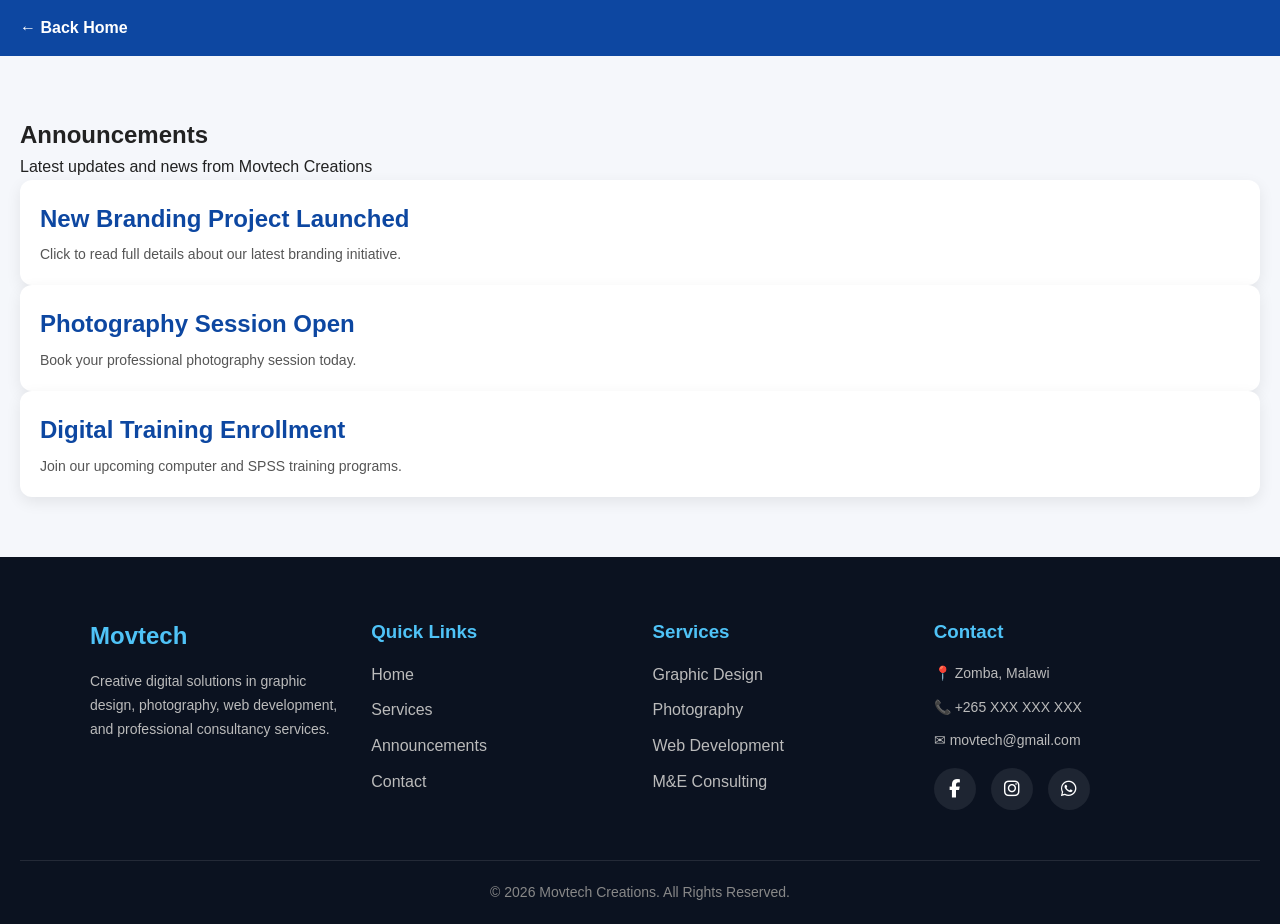
<file: announcements.html>
<!DOCTYPE html>
<html lang="en">
<head>
  <meta charset="UTF-8">
  <title>Announcements - Movtech</title>
  <link rel="stylesheet" href="style.css">
  <link rel="stylesheet"
href="https://cdnjs.cloudflare.com/ajax/libs/font-awesome/6.5.1/css/all.min.css">
</head>
<body>

<!-- HEADER -->
<header class="simple-header">
  <a href="index.html">← Back Home</a>
</header>

<!-- PAGE -->
<section class="announcements-page">

  <div class="page-title">
    <h1>Announcements</h1>
    <p>Latest updates and news from Movtech Creations</p>
  </div>

<div class="ann-list" id="annList"></div>

    <!-- ANN 1 -->
    <a href="announcement1.html" class="ann-link">
      <div class="ann-item">
        <h2>New Branding Project Launched</h2>
        <p>Click to read full details about our latest branding initiative.</p>
      </div>
    </a>

    <!-- ANN 2 -->
    <a href="announcement2.html" class="ann-link">
      <div class="ann-item">
        <h2>Photography Session Open</h2>
        <p>Book your professional photography session today.</p>
      </div>
    </a>

    <!-- ANN 3 -->
    <a href="announcement3.html" class="ann-link">
      <div class="ann-item">
        <h2>Digital Training Enrollment</h2>
        <p>Join our upcoming computer and SPSS training programs.</p>
      </div>
    </a>

  </div>

</section>
<!-- PREMIUM FOOTER -->
<footer class="footer">

  <div class="footer-container">

    <!-- BRAND -->
    <div class="footer-box">
      <h2>Movtech</h2>
      <p>
        Creative digital solutions in graphic design, photography, web development,
        and professional consultancy services.
      </p>
    </div>

    <!-- QUICK LINKS -->
    <div class="footer-box">
      <h3>Quick Links</h3>
      <a href="index.html">Home</a>
      <a href="services.html">Services</a>
      <a href="announcements.html">Announcements</a>
      <a href="contact.html">Contact</a>
    </div>

    <!-- SERVICES -->
    <div class="footer-box">
      <h3>Services</h3>
      <a href="services.html">Graphic Design</a>
      <a href="services.html">Photography</a>
      <a href="services.html">Web Development</a>
      <a href="services.html">M&E Consulting</a>
    </div>

    <!-- CONTACT -->
    <div class="footer-box">
      <h3>Contact</h3>
      <p>📍 Zomba, Malawi</p>
      <p>📞 +265 XXX XXX XXX</p>
      <p>✉ movtech@gmail.com</p>
<!-- SOCIAL ICONS -->
<div class="social-icons">

  <a href="#">
    <i class="fab fa-facebook-f"></i>
  </a>

  <a href="#">
    <i class="fab fa-instagram"></i>
  </a>

  <a href="#">
    <i class="fab fa-whatsapp"></i>
  </a>

</div>
    </div>

  </div>

  <!-- BOTTOM LINE -->
  <div class="footer-bottom">
    <p>© 2026 Movtech Creations. All Rights Reserved.</p>
  </div>

</footer>
</body>
</html>
</file>
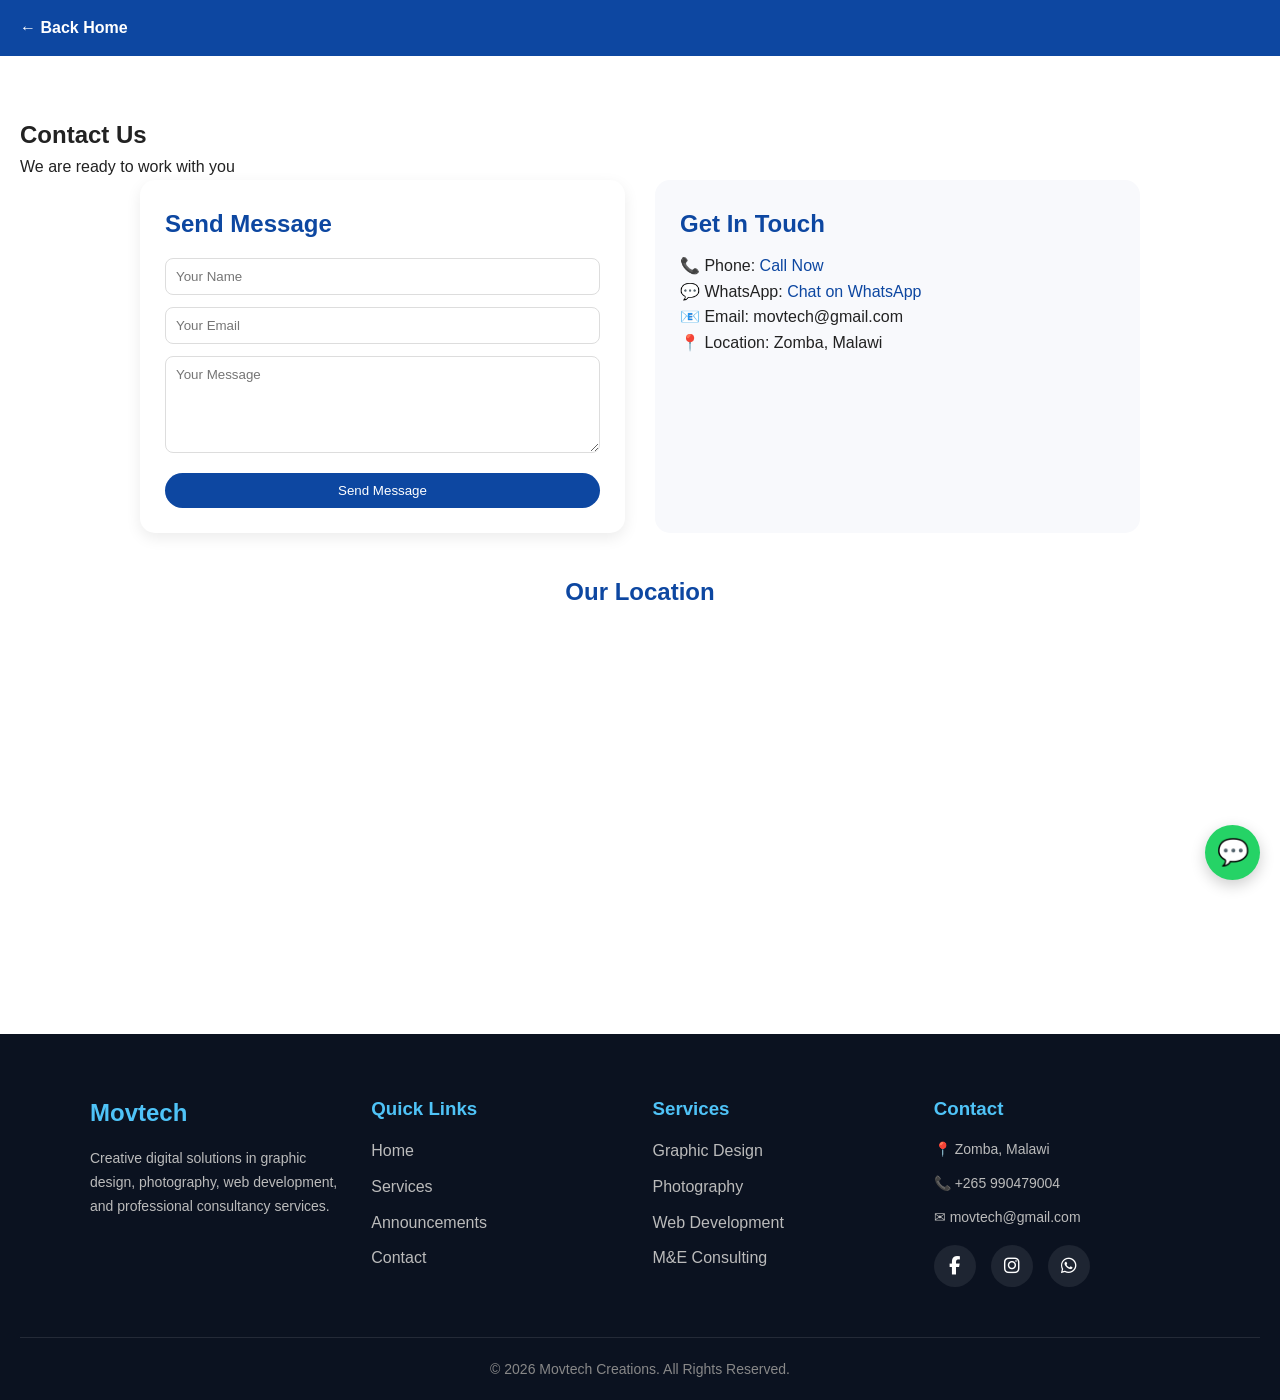
<file: contact.html>
<!DOCTYPE html>
<html lang="en">
<head>
  <meta charset="UTF-8">
  <title>Contact Us - Movtech Creations</title>
  <link rel="stylesheet" href="style.css">
  <link rel="stylesheet"
href="https://cdnjs.cloudflare.com/ajax/libs/font-awesome/6.5.1/css/all.min.css">
</head>
<body>

<!-- HEADER -->
<header class="simple-header">
  <a href="index.html">← Back Home</a>
</header>

<!-- CONTACT SECTION -->
<section class="contact-page">

  <div class="page-title">
    <h1>Contact Us</h1>
    <p>We are ready to work with you</p>
  </div>

  <div class="contact-container">

    <!-- CONTACT FORM -->
    <div class="contact-form">
      <h2>Send Message</h2>

      <form>
        <input type="text" placeholder="Your Name" required>
        <input type="email" placeholder="Your Email" required>
        <textarea rows="5" placeholder="Your Message"></textarea>
        <button type="submit">Send Message</button>
      </form>
    </div>

    <!-- CONTACT INFO -->
    <div class="contact-info">
      <h2>Get In Touch</h2>

      <p>📞 Phone: <a href="tel:+265990479004">Call Now</a></p>
      <p>💬 WhatsApp: <a href="https://wa.me/265990479004" target="_blank">Chat on WhatsApp</a></p>
      <p>📧 Email: movtech@gmail.com</p>
      <p>📍 Location: Zomba, Malawi</p>

    </div>

  </div>

  <!-- MAP -->
  <div class="map-section">
    <h2>Our Location</h2>

    <iframe
      src="https://www.google.com/maps/embed?pb=!1m18..."
      width="100%"
      height="300"
      style="border:0;"
      allowfullscreen=""
      loading="lazy">
    </iframe>

  </div>

</section>

<!-- FLOATING WHATSAPP BUTTON -->
<a href="https://wa.me/265990479004?text=Hi%20Movtech,%20I%20want%20to%20inquire%20about%20your%20services"
   class="whatsapp-float"
   target="_blank">
   💬
</a>
<!-- PREMIUM FOOTER -->
<footer class="footer">

  <div class="footer-container">

    <!-- BRAND -->
    <div class="footer-box">
      <h2>Movtech</h2>
      <p>
        Creative digital solutions in graphic design, photography, web development,
        and professional consultancy services.
      </p>
    </div>

    <!-- QUICK LINKS -->
    <div class="footer-box">
      <h3>Quick Links</h3>
      <a href="index.html">Home</a>
      <a href="services.html">Services</a>
      <a href="announcements.html">Announcements</a>
      <a href="contact.html">Contact</a>
    </div>

    <!-- SERVICES -->
    <div class="footer-box">
      <h3>Services</h3>
      <a href="services.html">Graphic Design</a>
      <a href="services.html">Photography</a>
      <a href="services.html">Web Development</a>
      <a href="services.html">M&E Consulting</a>
    </div>

    <!-- CONTACT -->
    <div class="footer-box">
      <h3>Contact</h3>
      <p>📍 Zomba, Malawi</p>
      <p>📞 +265 990479004</p>
      <p>✉ movtech@gmail.com</p>

<!-- SOCIAL ICONS -->
<div class="social-icons">

  <a href="#">
    <i class="fab fa-facebook-f"></i>
  </a>

  <a href="#">
    <i class="fab fa-instagram"></i>
  </a>

  <a href="#">
    <i class="fab fa-whatsapp"></i>
  </a>

</div>
    </div>

  </div>

  <!-- BOTTOM LINE -->
  <div class="footer-bottom">
    <p>© 2026 Movtech Creations. All Rights Reserved.</p>
  </div>

</footer>
</body>

</html>
</file>
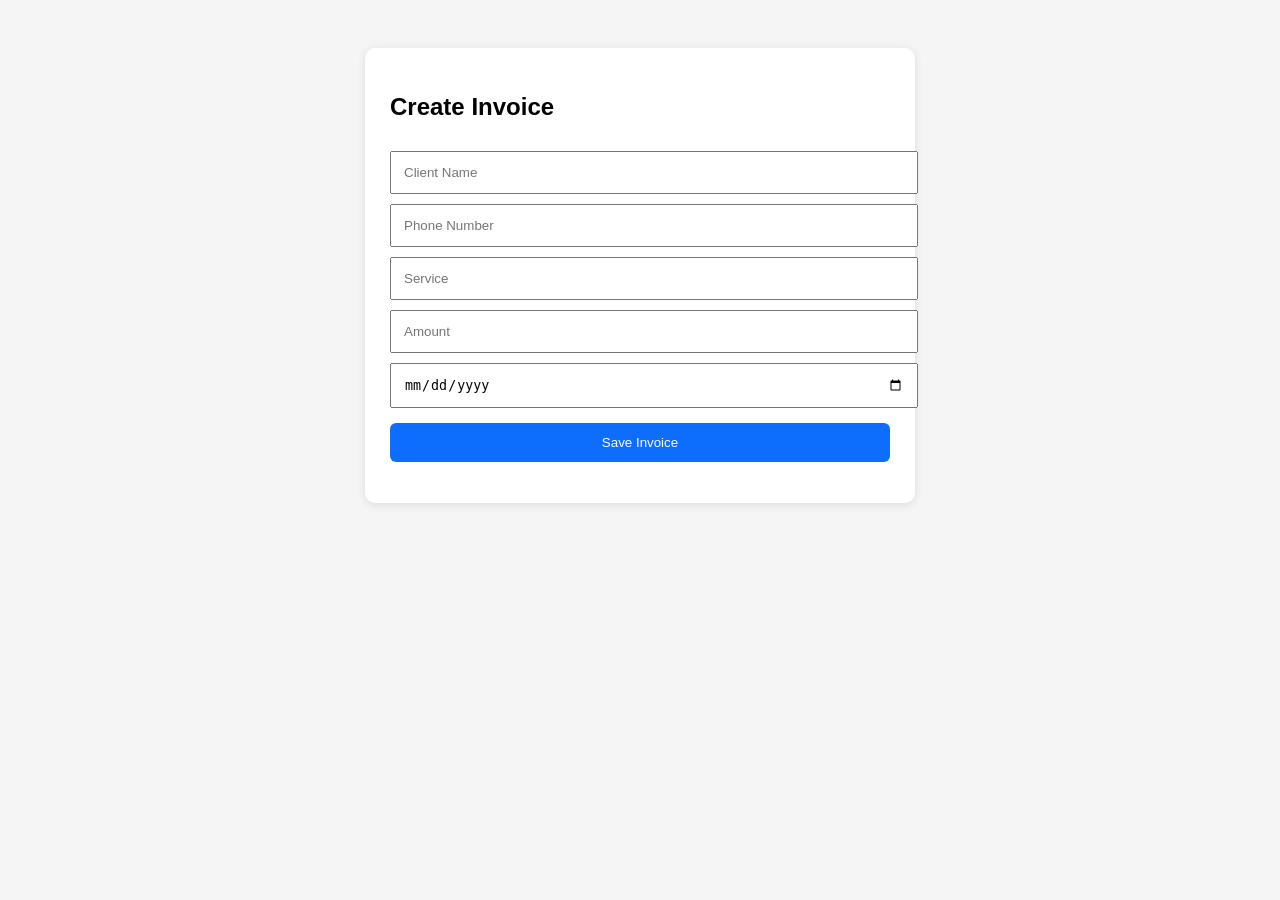
<file: invoice-form.html>
<!DOCTYPE html>
<html>
<head>
  <title>Movtech Invoice Form</title>

  <style>

    body{
      font-family:Arial;
      background:#f5f5f5;
      padding:40px;
    }

    .form-box{
      max-width:500px;
      margin:auto;
      background:white;
      padding:25px;
      border-radius:10px;
      box-shadow:0 2px 10px rgba(0,0,0,0.1);
    }

    input{
      width:100%;
      padding:12px;
      margin-top:10px;
    }

    button{
      margin-top:15px;
      width:100%;
      padding:12px;
      background:#0d6efd;
      color:white;
      border:none;
      border-radius:6px;
      cursor:pointer;
    }

  </style>
</head>

<body>

<div class="form-box">

  <h2>Create Invoice</h2>

  <input type="text" id="clientName" placeholder="Client Name">

  <input type="text" id="phone" placeholder="Phone Number">

  <input type="text" id="service" placeholder="Service">

  <input type="number" id="amount" placeholder="Amount">

  <input type="date" id="dueDate">

  <button onclick="saveInvoice()">
    Save Invoice
  </button>

  <p id="status"></p>

</div>

<script>

const API_URL = "https://script.google.com/macros/s/AKfycbw8my5MQMlUnNI_Emw-E_fXdH2R4_Imcn2Di3NEC6dZLV2yAuVfVvd2RI3liHDKeiVX/exec";

async function saveInvoice(){

  const data = {

    clientName: document.getElementById("clientName").value,
    phone: document.getElementById("phone").value,
    service: document.getElementById("service").value,
    amount: document.getElementById("amount").value,
    dueDate: document.getElementById("dueDate").value

  };

  const response = await fetch(API_URL, {

    method:"POST",
    body:JSON.stringify(data)

  });

  const result = await response.json();

  if(result.success){

    document.getElementById("status").innerHTML =
      "Invoice Saved Successfully";

  }

}

</script>

</body>
</html>
</file>
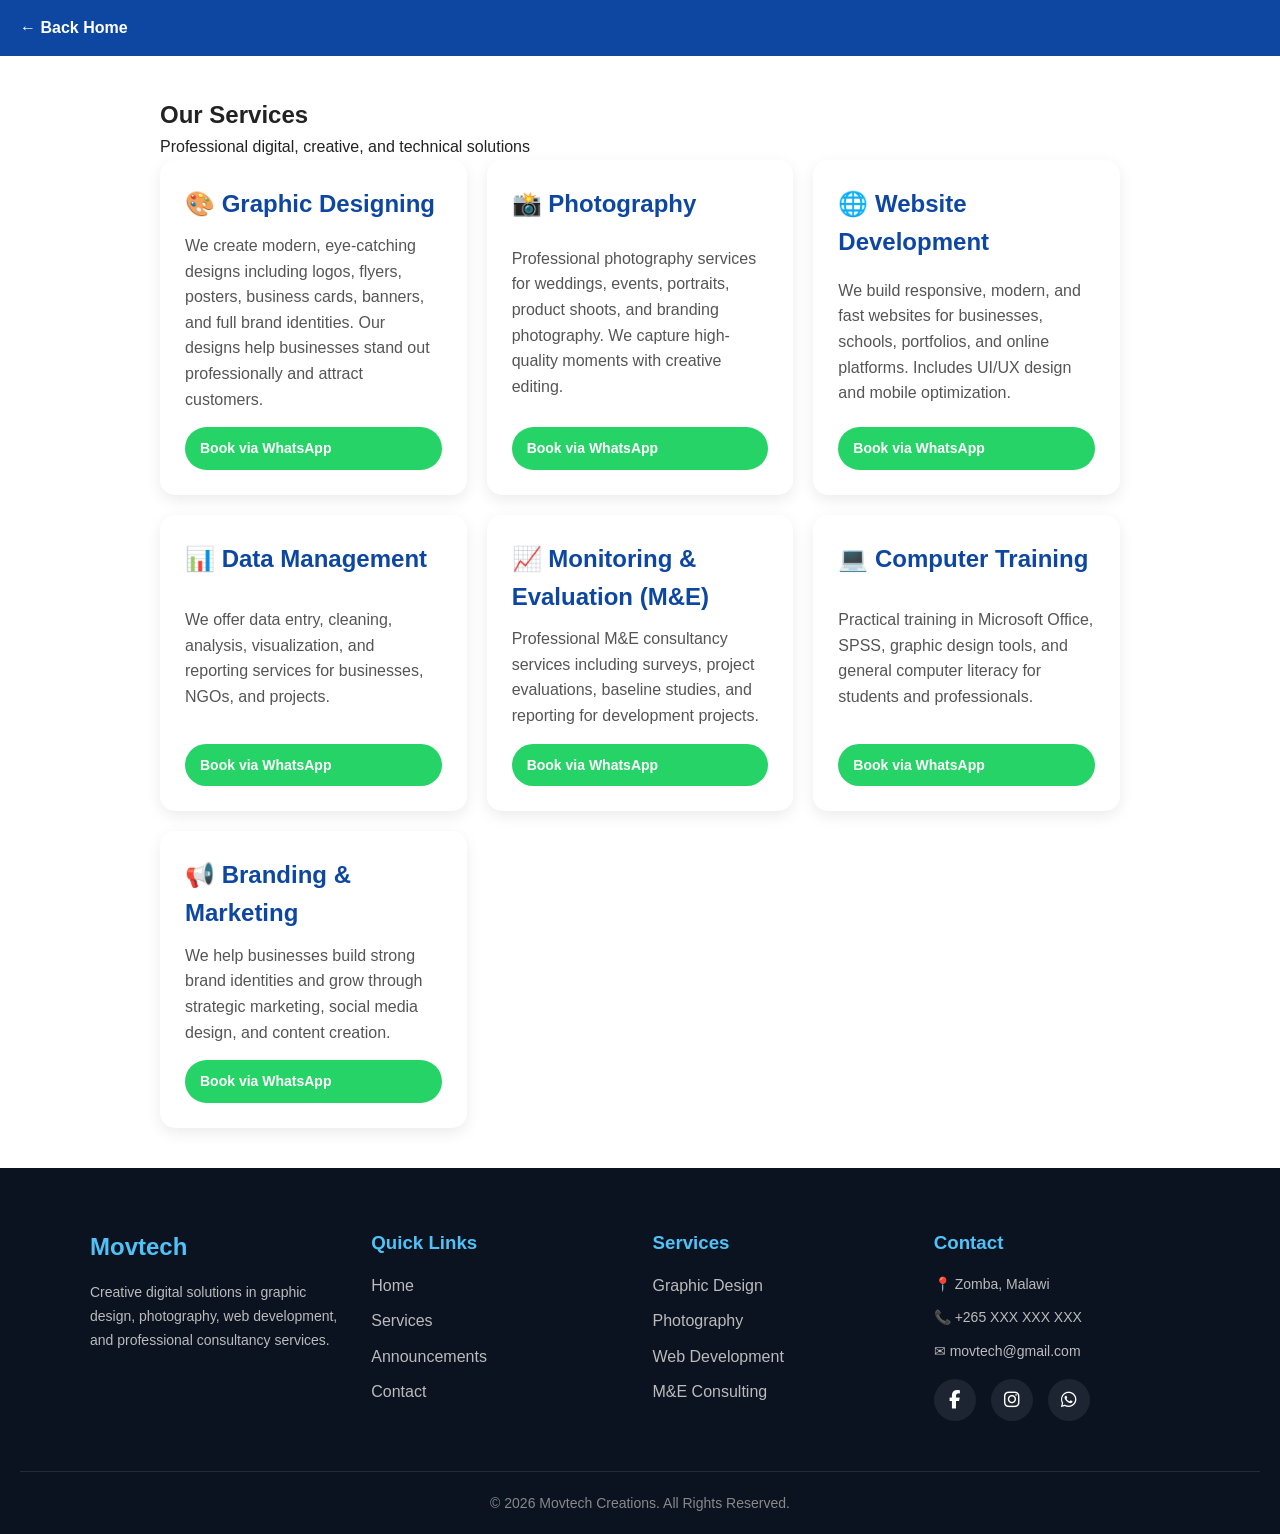
<file: services.html>
<!DOCTYPE html>
<html lang="en">
<head>
  <meta charset="UTF-8">
  <title>Our Services - Movtech Creations</title>
  <link rel="stylesheet" href="style.css">
  <link rel="stylesheet"
href="https://cdnjs.cloudflare.com/ajax/libs/font-awesome/6.5.1/css/all.min.css">
</head>
<body>

<!-- HEADER -->
<header class="simple-header">
  <a href="index.html">← Back Home</a>
</header>

<!-- PAGE TITLE -->
<section class="services-page">

  <div class="page-title">
    <h1>Our Services</h1>
    <p>Professional digital, creative, and technical solutions</p>
  </div>

  <!-- SERVICES GRID -->
  <div class="services-grid">

    <!-- GRAPHIC DESIGN -->
    <div class="service-detail">
      <h2>🎨 Graphic Designing</h2>
      <p>
        We create modern, eye-catching designs including logos, flyers, posters, business cards, banners, and full brand identities.
        Our designs help businesses stand out professionally and attract customers.
      </p>
      <a class="whatsapp-btn" href="https://wa.me/265990479004?text=Hi%20Movtech,%20I%20want%20Graphic%20Design%20service" target="_blank">
        Book via WhatsApp
      </a>
    </div>

    <!-- PHOTOGRAPHY -->
    <div class="service-detail">
      <h2>📸 Photography</h2>
      <p>
        Professional photography services for weddings, events, portraits, product shoots, and branding photography.
        We capture high-quality moments with creative editing.
      </p>
      <a class="whatsapp-btn" href="https://wa.me/265990479004?text=Hi%20Movtech,%20I%20want%20Photography%20service" target="_blank">
        Book via WhatsApp
      </a>
    </div>

    <!-- WEB DESIGN -->
    <div class="service-detail">
      <h2>🌐 Website Development</h2>
      <p>
        We build responsive, modern, and fast websites for businesses, schools, portfolios, and online platforms.
        Includes UI/UX design and mobile optimization.
      </p>
      <a class="whatsapp-btn" href="https://wa.me/265990479004?text=Hi%20Movtech,%20I%20want%20Website%20Development%20service" target="_blank">
        Book via WhatsApp
      </a>
    </div>

    <!-- DATA MANAGEMENT -->
    <div class="service-detail">
      <h2>📊 Data Management</h2>
      <p>
        We offer data entry, cleaning, analysis, visualization, and reporting services for businesses, NGOs, and projects.
      </p>
      <a class="whatsapp-btn" href="https://wa.me/265990479004?text=Hi%20Movtech,%20I%20need%20Data%20Management%20service" target="_blank">
        Book via WhatsApp
      </a>
    </div>

    <!-- M&E CONSULTING -->
    <div class="service-detail">
      <h2>📈 Monitoring & Evaluation (M&E)</h2>
      <p>
        Professional M&E consultancy services including surveys, project evaluations, baseline studies, and reporting for development projects.
      </p>
      <a class="whatsapp-btn" href="https://wa.me/265990479004?text=Hi%20Movtech,%20I%20need%20M%26E%20Consulting%20service" target="_blank">
        Book via WhatsApp
      </a>
    </div>

    <!-- COMPUTER TRAINING -->
    <div class="service-detail">
      <h2>💻 Computer Training</h2>
      <p>
        Practical training in Microsoft Office, SPSS, graphic design tools, and general computer literacy for students and professionals.
      </p>
      <a class="whatsapp-btn" href="https://wa.me/265990479004?text=Hi%20Movtech,%20I%20want%20Computer%20Training" target="_blank">
        Book via WhatsApp
      </a>
    </div>

    <!-- BRANDING -->
    <div class="service-detail">
      <h2>📢 Branding & Marketing</h2>
      <p>
        We help businesses build strong brand identities and grow through strategic marketing, social media design, and content creation.
      </p>
      <a class="whatsapp-btn" href="https://wa.me/265990479004?text=Hi%20Movtech,%20I%20want%20Branding%20service" target="_blank">
        Book via WhatsApp
      </a>
    </div>

  </div>

</section>
<!-- PREMIUM FOOTER -->
<footer class="footer">

  <div class="footer-container">

    <!-- BRAND -->
    <div class="footer-box">
      <h2>Movtech</h2>
      <p>
        Creative digital solutions in graphic design, photography, web development,
        and professional consultancy services.
      </p>
    </div>

    <!-- QUICK LINKS -->
    <div class="footer-box">
      <h3>Quick Links</h3>
      <a href="index.html">Home</a>
      <a href="services.html">Services</a>
      <a href="announcements.html">Announcements</a>
      <a href="contact.html">Contact</a>
    </div>

    <!-- SERVICES -->
    <div class="footer-box">
      <h3>Services</h3>
      <a href="services.html">Graphic Design</a>
      <a href="services.html">Photography</a>
      <a href="services.html">Web Development</a>
      <a href="services.html">M&E Consulting</a>
    </div>

    <!-- CONTACT -->
    <div class="footer-box">
      <h3>Contact</h3>
      <p>📍 Zomba, Malawi</p>
      <p>📞 +265 XXX XXX XXX</p>
      <p>✉ movtech@gmail.com</p>

<!-- SOCIAL ICONS -->
<div class="social-icons">

  <a href="#">
    <i class="fab fa-facebook-f"></i>
  </a>

  <a href="#">
    <i class="fab fa-instagram"></i>
  </a>

  <a href="#">
    <i class="fab fa-whatsapp"></i>
  </a>

</div>
    </div>

  </div>

  <!-- BOTTOM LINE -->
  <div class="footer-bottom">
    <p>© 2026 Movtech Creations. All Rights Reserved.</p>
  </div>

</footer>
</body>
</html>
</file>
<file: style.css>
/* =========================
   GLOBAL RESET
========================= */
*{
  margin:0;
  padding:0;
  box-sizing:border-box;
  font-family:Arial, sans-serif;
}

body{
  background:#ffffff;
  color:#222;
}
/* =========================
   MENU
========================= */
.menu-btn{
  color:white;
  font-size:34px;
  cursor:pointer;
}
/* =========================
   SERVICES SECTION (HOME)
========================= */
.services{
  padding:60px 20px;
  background:#ffffff;
}

.service-container{
  display:grid;
  grid-template-columns:repeat(auto-fit, minmax(250px, 1fr));
  gap:20px;
  max-width:1100px;
  margin:auto;
}

/* SERVICE CARD */
.service-card{
  background:#f8f9fc;
  padding:25px;
  border-radius:15px;
  text-align:center;
  box-shadow:0 5px 15px rgba(0,0,0,0.06);
  transition:0.3s;
  position:relative;
  overflow:hidden;
}

.service-card:hover{
  transform:translateY(-10px);
  box-shadow:0 15px 30px rgba(13,71,161,0.2);
}

.service-card .icon{
  font-size:40px;
  margin-bottom:10px;
}

.service-card h3{
  color:#0d47a1;
  margin-bottom:10px;
}

.service-card p{
  font-size:14px;
  color:#555;
  line-height:1.5;
}

/* SHINE EFFECT */
.service-card::before{
  content:'';
  position:absolute;
  top:0;
  left:-100%;
  width:100%;
  height:100%;
  background:linear-gradient(120deg, transparent, rgba(13,71,161,0.08), transparent);
  transition:0.5s;
}

.service-card:hover::before{
  left:100%;
}

/* CLICKABLE LINKS */
.service-link{
  text-decoration:none;
  color:inherit;
  display:block;
}

/* =========================
   ANNOUNCEMENTS SECTION
========================= */
.announcements{
  padding:80px 20px;
  background:#f5f7fb;
}

.ann-container{
  display:grid;
  grid-template-columns:repeat(auto-fit, minmax(280px, 1fr));
  gap:20px;
  max-width:1100px;
  margin:auto;
}

/* ANN CARD */
.ann-card{
  background:white;
  border-radius:15px;
  overflow:hidden;
  box-shadow:0 5px 20px rgba(0,0,0,0.08);
  transition:0.3s;
}

.ann-card:hover{
  transform:translateY(-5px);
}

.ann-img{
  height:180px;
  background-size:cover;
  background-position:center;
}

.ann-content{
  padding:15px;
}

.ann-content h3{
  margin:10px 0;
}

.ann-content p{
  color:#555;
  font-size:14px;
}

.date{
  font-size:12px;
  color:#0d47a1;
  font-weight:bold;
}

.ann-content button{
  margin-top:10px;
  padding:8px 15px;
  border:none;
  background:#0d47a1;
  color:white;
  border-radius:20px;
  cursor:pointer;
}

/* =========================
   FULL PAGES (ANNOUNCEMENT / SERVICES DETAIL)
========================= */
.simple-header{
  padding:15px 20px;
  background:#0d47a1;
}

.simple-header a{
  color:white;
  text-decoration:none;
  font-weight:bold;
}

.announcement-full,
.services-page{
  max-width:1000px;
  margin:auto;
  padding:40px 20px;
}

.ann-banner{
  height:300px;
  background-size:cover;
  background-position:center;
  border-radius:15px;
  margin-bottom:20px;
}

.ann-details h1{
  color:#0d47a1;
  margin-bottom:10px;
}

.ann-details p{
  line-height:1.6;
  color:#444;
  margin-bottom:15px;
}

/* SERVICES PAGE GRID */
.services-grid{
  display:grid;
  grid-template-columns:repeat(auto-fit, minmax(280px, 1fr));
  gap:20px;
}

.service-detail{
  background:white;
  padding:25px;
  border-radius:15px;
  box-shadow:0 5px 15px rgba(0,0,0,0.08);
  transition:0.3s;
}

.service-detail:hover{
  transform:translateY(-5px);
}

.service-detail h2{
  color:#0d47a1;
  margin-bottom:10px;
}

.service-detail p{
  color:#555;
  line-height:1.6;
}

/* =========================
   RESPONSIVE
========================= */
@media(max-width:768px){
  .hero-content h1{
    font-size:28px;
  }

  .hero-buttons{
    flex-direction:column;
  }
}/* WHATSAPP BUTTON */
.whatsapp-btn{
  display:inline-block;
  margin-top:15px;
  padding:10px 15px;
  background:#25D366;
  color:white;
  text-decoration:none;
  border-radius:25px;
  font-size:14px;
  font-weight:bold;
  transition:0.3s;
}

.whatsapp-btn:hover{
  background:#1ebc59;
  transform:scale(1.05);
}

/* SERVICE CARD ENHANCEMENT */
.service-detail{
  background:white;
  padding:25px;
  border-radius:15px;
  box-shadow:0 5px 15px rgba(0,0,0,0.08);
  transition:0.3s;
  display:flex;
  flex-direction:column;
  justify-content:space-between;
}

.service-detail:hover{
  transform:translateY(-5px);
}
/* CONTACT PAGE */
.contact-page{
  padding:60px 20px;
}

.contact-container{
  display:grid;
  grid-template-columns:repeat(auto-fit, minmax(300px, 1fr));
  gap:30px;
  max-width:1000px;
  margin:auto;
}

/* FORM BOX */
.contact-form{
  background:#fff;
  padding:25px;
  border-radius:15px;
  box-shadow:0 5px 15px rgba(0,0,0,0.08);
}

.contact-form h2{
  margin-bottom:15px;
  color:#0d47a1;
}

/* INPUTS */
.contact-form input,
.contact-form textarea{
  width:100%;
  margin-bottom:12px;
  padding:10px;
  border:1px solid #ddd;
  border-radius:8px;
  outline:none;
}

/* BUTTON */
.contact-form button{
  width:100%;
  padding:10px;
  border:none;
  background:#0d47a1;
  color:white;
  border-radius:25px;
  cursor:pointer;
  transition:0.3s;
}

.contact-form button:hover{
  background:#08306b;
}

/* INFO BOX */
.contact-info{
  background:#f8f9fc;
  padding:25px;
  border-radius:15px;
}

.contact-info h2{
  color:#0d47a1;
  margin-bottom:10px;
}

.contact-info a{
  color:#0d47a1;
  text-decoration:none;
}

/* MAP */
.map-section{
  max-width:1000px;
  margin:40px auto;
  text-align:center;
}

.map-section h2{
  margin-bottom:15px;
  color:#0d47a1;
}

/* FLOATING WHATSAPP BUTTON */
.whatsapp-float{
  position:fixed;
  bottom:20px;
  right:20px;
  width:55px;
  height:55px;
  background:#25D366;
  color:white;
  font-size:26px;
  border-radius:50%;
  display:flex;
  justify-content:center;
  align-items:center;
  text-decoration:none;
  box-shadow:0 5px 15px rgba(0,0,0,0.2);
  z-index:999;
  transition:0.3s;
}

.whatsapp-float:hover{
  transform:scale(1.1);
}
/* NAV LINKS BASE */
.nav-links li{
  list-style:none;
}

.nav-links a{
  text-decoration:none;
  color:white;
  font-size:20px;
  display:inline-block;
  padding:10px 0;
  transition:0.3s;
  position:relative;
}

/* HOVER ANIMATION */
.nav-links a:hover{
  color:#4fc3f7;
  transform:translateX(5px);
}

/* ACTIVE LINK */
.nav-links a.active{
  color:#4fc3f7;
  font-weight:bold;
}

/* ACTIVE UNDERLINE ANIMATION */
.nav-links a.active::after{
  content:'';
  position:absolute;
  left:0;
  bottom:-3px;
  width:100%;
  height:2px;
  background:#4fc3f7;
  animation:underline 0.4s ease-in-out;
}

@keyframes underline{
  from{width:0;}
  to{width:100%;}
}
/* HERO FIXED LAYERING */
/* HERO */
.hero{
  height:100vh;
  width:100%;
  position:relative;
  overflow:hidden;
}

/* SLIDER CONTAINER */
.slider{
  position:absolute;
  top:0;
  left:0;
  width:100%;
  height:100%;
}

/* SLIDES */
.slide{
  position:absolute;
  width:100%;
  height:100%;
  background-size:cover;
  background-position:center;
  background-repeat:no-repeat;
  opacity:0;
  transition:1s ease-in-out;
}

/* ACTIVE SLIDE */
.slide.active{
  opacity:1;
}

/* MENU FIX */
.menu-overlay.show{
  right:0;
}
/* ANNOUNCEMENTS PAGE */
.announcements-page{
  padding:60px 20px;
  background:#f5f7fb;
}

/* LIST CONTAINER */
.ann-list{
  max-width:800px;
  margin:auto;
  display:flex;
  flex-direction:column;
  gap:15px;
}

/* LINK WRAPPER */
.ann-link{
  text-decoration:none;
  color:inherit;
}

/* ITEM CARD */
.ann-item{
  background:white;
  padding:20px;
  border-radius:12px;
  box-shadow:0 5px 15px rgba(0,0,0,0.08);
  transition:0.3s;
}

.ann-item:hover{
  transform:translateX(5px);
  box-shadow:0 10px 20px rgba(13,71,161,0.2);
}

.ann-item h2{
  color:#0d47a1;
  margin-bottom:5px;
}

.ann-item p{
  color:#555;
  font-size:14px;
}

/* LOGIN BOX */
.login-box{
  width:300px;
  margin:100px auto;
  text-align:center;
  padding:30px;
  box-shadow:0 5px 20px rgba(0,0,0,0.1);
  border-radius:10px;
}

.login-box input{
  width:100%;
  padding:10px;
  margin:10px 0;
}

.login-box button{
  width:100%;
  padding:10px;
  background:#0d47a1;
  color:white;
  border:none;
  cursor:pointer;
}

/* DASHBOARD */
.dashboard{
  display:none;
}

/* SIDEBAR */
.sidebar{
  width:220px;
  height:100vh;
  background:#0d47a1;
  color:white;
  position:fixed;
  padding:20px;
}

.sidebar ul{
  list-style:none;
  margin-top:20px;
}

.sidebar ul li{
  padding:10px 0;
  cursor:pointer;
}

/* MAIN */
.main{
  margin-left:240px;
  padding:20px;
}

.cards{
  display:grid;
  grid-template-columns:repeat(auto-fit, minmax(200px, 1fr));
  gap:20px;
}

.card{
  background:white;
  padding:20px;
  border-radius:10px;
  box-shadow:0 5px 15px rgba(0,0,0,0.08);
}
/* INPUTS IN DASHBOARD */
.card input,
.card textarea{
  width:100%;
  padding:8px;
  margin:5px 0;
  border:1px solid #ddd;
  border-radius:5px;
}

/* BUTTON */
.card button{
  width:100%;
  margin-top:10px;
  padding:10px;
  background:#0d47a1;
  color:white;
  border:none;
  cursor:pointer;
  border-radius:5px;
}
/* FOOTER */
.footer{
  background:#0b1220;
  color:#fff;
  padding:60px 20px 20px;
}

/* CONTAINER */
.footer-container{
  display:grid;
  grid-template-columns:repeat(auto-fit, minmax(200px, 1fr));
  gap:30px;
  max-width:1100px;
  margin:auto;
}

/* BOX */
.footer-box h2,
.footer-box h3{
  margin-bottom:15px;
  color:#4fc3f7;
}

/* LINKS */
.footer-box a{
  display:block;
  color:#ccc;
  text-decoration:none;
  margin-bottom:8px;
  transition:0.3s;
}

.footer-box a:hover{
  color:#4fc3f7;
  transform:translateX(5px);
}

/* TEXT */
.footer-box p{
  color:#aaa;
  font-size:14px;
  line-height:1.6;
}

/* SOCIAL */
.socials{
  margin-top:10px;
}

.socials a{
  display:inline-block;
  margin-right:10px;
  padding:6px 10px;
  border:1px solid #4fc3f7;
  border-radius:5px;
  color:#4fc3f7;
  font-size:12px;
  transition:0.3s;
}

.socials a:hover{
  background:#4fc3f7;
  color:#0b1220;
}

/* BOTTOM BAR */
.footer-bottom{
  text-align:center;
  margin-top:40px;
  padding-top:15px;
  border-top:1px solid rgba(255,255,255,0.1);
  color:#888;
  font-size:13px;
}
/* HERO WRAPPER */
.hero{
  height:100vh;
  width:100%;
  position:relative;
  overflow:hidden;
}

/* SLIDER */
.slider{
  position:absolute;
  inset:0;
  z-index:0;
}

.slide{
  position:absolute;
  inset:0;
  background-size:cover;
  background-position:center;
  opacity:0;
  transition:1s ease-in-out;
}

.slide.active{
  opacity:1;
}

/* OVERLAY */
.overlay{
  position:absolute;
  inset:0;
  background:rgba(0,0,0,0.55);
  z-index:1;
}

/* TOP BAR */
.hero-top{
  position:absolute;
  top:0;
  width:100%;
  display:flex;
  justify-content:space-between;
  padding:20px;
  z-index:2;
  color:white;
}

/* CONTENT CENTER */
.hero-content{
  position:relative;
  z-index:2;
  height:100%;
  display:flex;
  flex-direction:column;
  justify-content:center;
  align-items:center;
  text-align:center;
  padding:20px;
  color:white;
}

/* TEXT */
.hero-content h1{
  font-size:42px;
}

.hero-content p{
  margin-top:10px;
  opacity:0.9;
}

/* BUTTONS */
.hero-buttons{
  margin-top:20px;
  display:flex;
  gap:12px;
}

/* STATS */
.hero-stats{
  margin-top:30px;
  display:flex;
  gap:15px;
  flex-wrap:wrap;
  justify-content:center;
}

.stat{
  background:rgba(255,255,255,0.08);
  padding:12px 16px;
  border-radius:12px;
  backdrop-filter:blur(8px);
  min-width:140px;
}

.stat h2{
  color:#4fc3f7;
}

.stat p{
  font-weight:bold;
}

.stat small{
  font-size:11px;
  opacity:0.8;
}
/* TRUST STRIP */
.hero-trust{
  margin-top:25px;
  display:flex;
  gap:15px;
  justify-content:center;
  flex-wrap:wrap;
}

/* ITEM */
.trust-item{
  background:rgba(255,255,255,0.06);
  padding:10px 15px;
  border-radius:30px;
  backdrop-filter:blur(8px);
  color:white;
  font-size:13px;
  display:flex;
  align-items:center;
  gap:16px;
  transition:0.3s;
}

/* HOVER EFFECT */
.trust-item:hover{
  transform:translateY(-3px);
  background:rgba(255,255,255,0.12);
}

/* ICON STYLE */
.trust-item span{
  font-weight:500;
}
/* BRAND AREA */
.brand{
  display:flex;
  align-items:center;
  gap:10px;
}

/* LOGO IMAGE */
.logo-img{
  width:50px;
  height:50px;
  object-fit:cover;
  border-radius:10px;
  background:white;
  padding:3px;
}

/* BRAND TEXT */
.brand-text h2{
  color:white;
  font-size:22px;
  line-height:1;
}

.brand-text p{
  color:#ddd;
  font-size:12px;
  margin-top:3px;
  letter-spacing:1px;
}
/* SCROLL ANIMATION BASE */
.reveal{
  opacity:0;
  transform:translateY(40px);
  transition:all 0.8s ease;
}

/* ACTIVE */
.reveal.active{
  opacity:1;
  transform:translateY(0);
}
/* TESTIMONIALS */
.testimonials{
  padding:70px 20px;
  background:#f8fafc;
}

/* CONTAINER */
.testimonial-container{
  max-width:1100px;
  margin:auto;
  display:grid;
  grid-template-columns:repeat(auto-fit, minmax(280px, 1fr));
  gap:20px;
}

/* CARD */
.testimonial-card{
  background:white;
  padding:25px;
  border-radius:16px;
  box-shadow:0 5px 20px rgba(0,0,0,0.08);
  transition:0.3s;
  position:relative;
}

.testimonial-card:hover{
  transform:translateY(-6px);
}

/* QUOTE */
.quote{
  font-size:60px;
  color:#4fc3f7;
  line-height:1;
}

/* TEXT */
.testimonial-card p{
  margin:10px 0 20px;
  color:#555;
  line-height:1.7;
}

/* CLIENT */
.client-info h4{
  color:#0d47a1;
}

.client-info span{
  font-size:13px;
  color:#888;
}
/* CLIENT SECTION */
.clients{
  padding:60px 20px;
  background:white;
}

/* LOGOS */
.client-logos{
  max-width:1000px;
  margin:auto;
  display:flex;
  flex-wrap:wrap;
  justify-content:center;
  gap:20px;
}

/* LOGO BOX */
.client-logo{
  padding:18px 28px;
  background:#f5f7fb;
  border-radius:12px;
  font-weight:bold;
  color:#0d47a1;
  transition:0.3s;
}

.client-logo:hover{
  background:#0d47a1;
  color:white;
  transform:translateY(-5px);
}
/* ABOUT BUTTON */
.about-btn{
  position:absolute;
  bottom:25px;
  left:25px;

  background:rgba(243, 54, 54, 0.08);
  color:white;

  padding:12px 18px;
  border-radius:30px;

  backdrop-filter:blur(8px);

  font-size:14px;
  transition:0.3s;

  z-index:3;
}

/* HOVER */
.about-btn:hover{
  background:#4fc3f7;
  color:#0d47a1;
  transform:translateX(5px);
}
/* ABOUT HERO */
.about-hero{
  height:50vh;
  background:url('images/about.jpg') center/cover;
  position:relative;

  display:flex;
  align-items:center;
  justify-content:center;

  text-align:center;
  color:white;
}

/* OVERLAY */
.about-overlay{
  position:absolute;
  inset:0;
  background:rgba(0,0,0,0.6);
}

/* CONTENT */
.about-content{
  position:relative;
  z-index:2;
  padding:20px;
}

.about-content h1{
  font-size:42px;
}

/* =========================
   GLOBAL RESET
========================= */
*{
  margin:0;
  padding:0;
  box-sizing:border-box;
  font-family:Arial, sans-serif;
}

body{
  background:#ffffff;
  color:#222;
  line-height:1.6;
}

a{
  text-decoration:none;
}

/* =========================
   ABOUT HERO
========================= */
.about-hero{
  height:60vh;
  background:url('images/about.jpg') center/cover no-repeat;
  position:relative;

  display:flex;
  align-items:center;
  justify-content:center;

  overflow:hidden;
}

/* DARK OVERLAY */
.about-overlay{
  position:absolute;
  inset:0;
  background:rgba(0,0,0,0.6);
  z-index:1;
}

/* =========================
   TOP BAR
========================= */
.about-top{
  position:absolute;
  top:0;
  left:0;
  width:100%;

  display:flex;
  justify-content:space-between;
  align-items:center;

  padding:20px;
  z-index:3;
}

/* =========================
   BRAND
========================= */
.brand{
  display:flex;
  align-items:center;
  gap:10px;
}

/* LOGO */
.logo-img{
  width:50px;
  height:50px;
  border-radius:10px;
  object-fit:cover;
  background:white;
  padding:3px;
}

/* BRAND TEXT */
.brand-text h2{
  color:white;
  font-size:22px;
  line-height:1;
}

.brand-text p{
  color:#ddd;
  font-size:12px;
  margin-top:3px;
  letter-spacing:1px;
}

/* =========================
   HOME BUTTON
========================= */
.back-home{
  color:white;
  border:1px solid rgba(255,255,255,0.4);

  padding:10px 16px;
  border-radius:30px;

  backdrop-filter:blur(8px);

  transition:0.3s;
}

.back-home:hover{
  background:white;
  color:#0d47a1;
}

/* =========================
   HERO CONTENT
========================= */
.about-content{
  position:relative;
  z-index:2;

  text-align:center;
  color:white;

  padding:20px;
  max-width:800px;
}

.about-content h1{
  font-size:48px;
  margin-bottom:15px;
}

.about-content p{
  font-size:17px;
  color:#f1f1f1;
}

/* =========================
   SECTION TITLE
========================= */
.section-title{
  text-align:center;
  margin-bottom:40px;
}

.section-title h2{
  font-size:34px;
  color:#0d47a1;
}

/* =========================
   ABOUT SECTION
========================= */
.about-section{
  padding:80px 20px;
}

.about-container{
  max-width:900px;
  margin:auto;
}

.about-text p{
  margin-bottom:20px;
  color:#555;
  font-size:16px;
  line-height:1.9;
}

/* =========================
   MISSION SECTION
========================= */
.mission-section{
  padding:80px 20px;
  background:#f5f7fb;
}

.mission-container{
  max-width:1100px;
  margin:auto;

  display:grid;
  grid-template-columns:repeat(auto-fit, minmax(300px, 1fr));
  gap:25px;
}

/* BOX */
.mission-box{
  background:white;
  padding:30px;
  border-radius:18px;

  box-shadow:0 5px 20px rgba(0,0,0,0.08);

  transition:0.3s;
}

.mission-box:hover{
  transform:translateY(-6px);
}

.mission-box h2{
  color:#0d47a1;
  margin-bottom:15px;
}

.mission-box p{
  color:#555;
  line-height:1.8;
}

/* =========================
   WHY US
========================= */
.why-us{
  padding:80px 20px;
}

.why-container{
  max-width:1100px;
  margin:auto;

  display:grid;
  grid-template-columns:repeat(auto-fit, minmax(230px, 1fr));
  gap:20px;
}

/* CARD */
.why-card{
  background:white;
  padding:25px;
  border-radius:18px;

  box-shadow:0 5px 20px rgba(0,0,0,0.08);

  transition:0.3s;
}

.why-card:hover{
  transform:translateY(-6px);
}

.why-card h3{
  color:#0d47a1;
  margin-bottom:12px;
}

.why-card p{
  color:#555;
  line-height:1.7;
}

/* =========================
   CTA SECTION
========================= */
.about-cta{
  background:#0d47a1;
  color:white;

  text-align:center;

  padding:90px 20px;
}

.about-cta h2{
  font-size:38px;
  margin-bottom:15px;
}

.about-cta p{
  margin-bottom:25px;
  color:#ddd;
}

/* CTA BUTTON */
.cta-btn{
  display:inline-block;

  background:white;
  color:#0d47a1;

  padding:14px 24px;
  border-radius:30px;

  font-weight:bold;

  transition:0.3s;
}

.cta-btn:hover{
  transform:translateY(-4px);
}

/* =========================
   FOOTER
========================= */
.footer{
  background:#0b1220;
  color:white;

  padding:60px 20px 20px;
}

.footer-container{
  max-width:1100px;
  margin:auto;

  display:grid;
  grid-template-columns:repeat(auto-fit, minmax(220px, 1fr));
  gap:25px;
}

/* FOOTER TITLES */
.footer-box h2,
.footer-box h3{
  color:#4fc3f7;
  margin-bottom:15px;
}

/* FOOTER TEXT */
.footer-box p{
  color:#bbb;
  margin-bottom:10px;
  line-height:1.7;
}

/* FOOTER LINKS */
.footer-box a{
  display:block;
  color:#bbb;
  margin-bottom:10px;
  transition:0.3s;
}

.footer-box a:hover{
  color:#4fc3f7;
  transform:translateX(5px);
}

/* COPYRIGHT */
.footer-bottom{
  text-align:center;
  margin-top:40px;
  padding-top:20px;

  border-top:1px solid rgba(255,255,255,0.1);

  color:#888;
  font-size:14px;
}

/* =========================
   RESPONSIVE
========================= */
@media(max-width:768px){

  .about-content h1{
    font-size:34px;
  }

  .about-content p{
    font-size:15px;
  }

  .about-top{
    flex-direction:column;
    gap:15px;
  }

  .back-home{
    font-size:14px;
  }

  .section-title h2{
    font-size:28px;
  }

  .about-cta h2{
    font-size:30px;
  }

}.about-hero{
  background:url('images/about.jpg') center/cover no-repeat;
}
/* =========================
   MOBILE RESPONSIVE FIXES
========================= */
@media(max-width:768px){

  /* HERO SECTION */
  .hero{
    height:85vh;
  }

  /* HERO CONTENT */
  .hero-content{
    padding:15px;
  }

  /* HERO TITLE */
  .hero-content h1{
    font-size:30px;
    line-height:1.2;
  }

  /* HERO TEXT */
  .hero-content p{
    font-size:14px;
    margin-top:10px;
  }

  /* HERO BUTTONS */
  .hero-buttons{
    flex-direction:column;
    width:100%;
    margin-top:20px;
  }

  .btn{
    width:100%;
    text-align:center;
  }

  /* STATS */
  .hero-stats{
    gap:10px;
    margin-top:20px;
  }

  .stat{
    min-width:120px;
    padding:10px;
  }

  .stat h2{
    font-size:20px;
  }

  .stat p{
    font-size:12px;
  }

  .stat small{
    font-size:10px;
  }

  /* TRUST STRIP */
  .hero-trust{
    gap:8px;
    margin-top:18px;
  }

  .trust-item{
    font-size:11px;
    padding:8px 12px;
  }

  /* LOGO */
  .logo-img{
    width:40px;
    height:40px;
  }

  .brand-text h2{
    font-size:18px;
  }

  .brand-text p{
    font-size:10px;
  }

  /* TOP BAR */
  .hero-top{
    padding:15px;
  }

  /* MENU ICON */
  .menu-btn{
    font-size:26px;
  }

  /* ABOUT BUTTON */
  .about-btn{
    bottom:15px;
    left:15px;
    font-size:12px;
    padding:10px 14px;
  }

  /* SECTION TITLES */
  .section-title h2{
    font-size:26px;
  }

  /* SERVICES */
  .service-card{
    padding:20px;
  }

  /* TESTIMONIALS */
  .testimonial-card{
    padding:20px;
  }

  /* FOOTER */
  .footer{
    text-align:center;
  }

}/* =====================================
   FORCE HERO FIX
===================================== */

/* HERO */
.hero{
  height:78vh !important;
  min-height:78vh !important;

  width:100%;
  position:relative;
  overflow:hidden;
}

/* SLIDER */
.slider{
  position:absolute;
  inset:0;
}

/* SLIDE */
.slide{
  position:absolute;
  inset:0;

  background-size:cover !important;
  background-position:center !important;
  background-repeat:no-repeat;

  opacity:0;
  transition:1s ease;
}

.slide.active{
  opacity:1;
}

/* OVERLAY */
.overlay{
  position:absolute;
  inset:0;
  background:rgba(0,0,0,0.55);
  z-index:1;
}

/* TOP BAR */
.hero-top{
  position:absolute;
  top:0;
  left:0;
  width:100%;

  display:flex;
  justify-content:space-between;
  align-items:center;

  padding:15px 20px;
  z-index:3;
}

/* LOGO */
.logo-img{
  width:42px !important;
  height:42px !important;
  border-radius:10px;
}

.brand-text h2{
  color:white;
  font-size:20px !important;
}

.brand-text p{
  color:#ddd;
  font-size:11px !important;
}

/* MENU */
.menu-btn{
  color:white;
  font-size:26px !important;
}

/* CONTENT */
.hero-content{
  position:relative;
  z-index:2;

  height:100%;

  display:flex;
  flex-direction:column;
  justify-content:center;
  align-items:center;

  text-align:center;
  color:white;

  padding:20px;
}

/* TITLE */
.hero-content h1{
  font-size:34px !important;
  line-height:1.2;
  margin-bottom:15px;
}

/* PARAGRAPH */
.hero-content p{
  font-size:16px !important;
  max-width:700px;
}

/* HERO BUTTONS */
.hero-buttons{
  margin-top:20px;

  display:flex;
  justify-content:center;
  align-items:center;

  gap:12px;
  flex-wrap:wrap;

  width:100%;
}

/* BUTTON */
.btn{
  padding:14px 24px;
  border-radius:30px;

  font-size:15px;
  font-weight:bold;

  text-align:center;

  min-width:170px;

  transition:0.3s;
}
/* PRIMARY */
.primary-btn{
  background:#0d47a1;
  color:white;
}

/* OUTLINE */
.outline-btn{
  border:2px solid white;
  color:white;
}

/* STATS */
.hero-stats{
  margin-top:22px;

  display:flex;
  gap:10px;
  justify-content:center;
  flex-wrap:wrap;
}

/* STAT */
.stat{
  background:rgba(255,255,255,0.08);

  padding:10px 14px;
  border-radius:12px;

  min-width:110px;

  backdrop-filter:blur(8px);
}

/* NUMBER */
.stat h2{
  color:#4fc3f7;
  font-size:22px !important;
}

/* LABEL */
.stat p{
  font-size:13px !important;
}

/* TRUST STRIP */
.hero-trust{
  margin-top:18px;

  display:flex;
  gap:8px;
  flex-wrap:wrap;
  justify-content:center;
}

/* TRUST ITEM */
.trust-item{
  background:rgba(255,255,255,0.08);

  padding:8px 12px;
  border-radius:30px;

  color:white;
  font-size:11px !important;
}
/* =========================
   PREMIUM HERO SECTION
========================= */
.hero{
  height:88vh;
  position:relative;
  overflow:hidden;
}

/* =========================
   SLIDER
========================= */
.slider{
  position:absolute;
  inset:0;
}

/* SLIDES */
.slide{
  position:absolute;
  inset:0;

  background-size:cover;
  background-position:center;
  background-repeat:no-repeat;

  opacity:0;

  animation:zoom 10s linear infinite;
  transition:1s ease;
}

/* ACTIVE */
.slide.active{
  opacity:1;
}

/* ZOOM EFFECT */
@keyframes zoom{

  from{
    transform:scale(1);
  }

  to{
    transform:scale(1.08);
  }

}

/* =========================
   OVERLAY
========================= */
.overlay{
  position:absolute;
  inset:0;

  background:
  linear-gradient(
    to bottom,
    rgba(0,0,0,0.5),
    rgba(0,0,0,0.65)
  );

  z-index:1;
}

/* =========================
   TOP BAR
========================= */
.hero-top{
  position:absolute;

  top:0;
  left:0;
  width:100%;

  display:flex;
  justify-content:space-between;
  align-items:center;

  padding:18px 20px;

  z-index:5;
}

/* =========================
   BRAND
========================= */
.brand{
  display:flex;
  align-items:center;
  gap:10px;
}

/* LOGO */
.logo-img{
  width:48px;
  height:48px;

  border-radius:12px;

  object-fit:cover;

  background:white;
  padding:3px;
}

/* BRAND TEXT */
.brand-text h2{
  color:white;
  font-size:22px;
  line-height:1;
}

.brand-text p{
  color:#ddd;
  font-size:12px;
  margin-top:4px;
}

/* =========================
   MENU BUTTON
========================= */
.menu-btn{
  color:white;
  font-size:28px;
  cursor:pointer;
}
/* =========================
   ABOUT BUTTON
========================= */
.about-btn{
  position:absolute;

  left:20px;
  bottom:20px;

  z-index:5;

  background:rgba(255,255,255,0.1);

  color:white;

  padding:12px 18px;
  border-radius:30px;

  backdrop-filter:blur(8px);

  transition:0.3s;
}

.about-btn:hover{
  background:#4fc3f7;
  color:#0d47a1;
}

/* =========================
   MOBILE RESPONSIVE
========================= */
@media(max-width:768px){

  .hero{
    height:80vh;
  }

  .hero-content{
    padding:18px;
  }

  .hero-tag{
    font-size:12px;
    padding:8px 14px;
  }

  .hero-content h1{
    font-size:36px;
  }

  .hero-content p{
    font-size:16px;
  }

  .hero-buttons{
    flex-direction:column;
    align-items:center;
  }

  .btn{
    width:220px;
    text-align:center;
  }

  .hero-stats{
    gap:10px;
  }

  .stat{
    min-width:130px;
    padding:12px;
  }

  .stat h2{
    font-size:22px;
  }

  .stat p{
    font-size:13px;
  }

  .trust-item{
    font-size:11px;
    padding:8px 12px;
  }

  .logo-img{
    width:42px;
    height:42px;
  }

  .brand-text h2{
    font-size:18px;
  }

  .brand-text p{
    font-size:10px;
  }

  .menu-btn{
    font-size:26px;
  }

  .about-btn{
    bottom:15px;
    left:15px;

    font-size:12px;
    padding:10px 14px;
  }

}

/* SOCIAL ICONS */
.social-icons{
  margin-top:15px;

  display:flex;
  align-items:center;
  gap:15px;
}

/* LINKS */
.social-icons a{
  width:42px;
  height:42px;

  display:flex;
  justify-content:center;
  align-items:center;

  border-radius:50%;

  background:rgba(255,255,255,0.08);

  color:white;

  font-size:18px;

  transition:0.3s;
}

/* HOVER */
.social-icons a:hover{
  background:#4fc3f7;
  color:#0d47a1;

  transform:translateY(-4px);
}
/* =========================
   PREMIUM HERO SECTION
========================= */

.hero{
    width:100%;
    min-height:70vh;
    background: linear-gradient(
        135deg,
        #071120,
        #0f172a,
        #111827
    );
    color:white;
    padding:20px 6%;
    overflow:hidden;
}

/* TOPBAR */
.topbar{
    display:flex;
    justify-content:space-between;
    align-items:center;
}

/* BRAND */
.brand{
    display:flex;
    align-items:center;
    gap:12px;
    text-decoration:none;
}

.brand img{
    width:55px;
    height:55px;
    object-fit:cover;
    border-radius:14px;
}

.brand-text h1{
    font-size:1.5rem;
    font-weight:800;
    margin:0;
    color:white;
    letter-spacing:0.5px;
}

.brand-text span{
    font-size:0.8rem;
    color:#cbd5e1;
}

/* DESKTOP NAV */
.desktop-nav{
    display:flex;
    gap:28px;
}

.desktop-nav a{
    text-decoration:none;
    color:white;
    font-size:0.95rem;
    transition:0.3s;
    font-weight:500;
}

.desktop-nav a:hover{
    color:#38bdf8;
}

/* HAMBURGER */
.hamburger{
    width:42px;
    height:42px;
    display:none;
    flex-direction:column;
    justify-content:center;
    align-items:center;
    gap:5px;
    background:rgba(255,255,255,0.08);
    border-radius:12px;
    cursor:pointer;
    backdrop-filter:blur(10px);
}

.hamburger span{
    width:20px;
    height:2px;
    background:white;
    border-radius:5px;
}

/* MOBILE MENU */
.mobile-menu{
    position:fixed;
    top:85px;
    right:-100%;
    width:250px;
    background:#111827;
    border-radius:20px;
    padding:25px;
    display:flex;
    flex-direction:column;
    gap:18px;
    transition:0.4s ease;
    z-index:999;
    box-shadow:0 10px 30px rgba(0,0,0,0.4);
}

.mobile-menu.active{
    right:20px;
}

.mobile-menu a{
    color:white;
    text-decoration:none;
    font-size:1rem;
}

/* HERO CONTENT */
.hero-content{
    display:flex;
    align-items:center;
    justify-content:space-between;
    gap:40px;
    margin-top:50px;
}

/* HERO TEXT */
.hero-text{
    flex:1;
}

.small-tag{
    color:#38bdf8;
    font-size:0.85rem;
    margin-bottom:15px;
    letter-spacing:2px;
}

.hero-text h2{
    font-size:3.2rem;
    line-height:1.1;
    margin-bottom:20px;
    font-weight:800;
}

.hero-description{
    color:#cbd5e1;
    font-size:1rem;
    line-height:1.7;
    max-width:600px;
}

/* BUTTONS */
.hero-buttons{
    margin-top:30px;
    display:flex;
    gap:15px;
    flex-wrap:wrap;
}

.btn-primary{
    background:#38bdf8;
    color:#000;
    padding:14px 24px;
    border-radius:14px;
    text-decoration:none;
    font-weight:700;
    transition:0.3s;
}

.btn-primary:hover{
    transform:translateY(-2px);
}

.btn-secondary{
    border:1px solid rgba(255,255,255,0.2);
    color:white;
    padding:14px 24px;
    border-radius:14px;
    text-decoration:none;
    font-weight:600;
    transition:0.3s;
}

.btn-secondary:hover{
    background:rgba(255,255,255,0.08);
}
/* =========================
   PREMIUM HERO SECTION
========================= */

.hero{
    position:relative;
    width:100%;
    height:75vh;
    overflow:hidden;
    color:white;
    font-family:sans-serif;
}

/* SLIDER */
.hero-slider{
    position:absolute;
    width:100%;
    height:100%;
    top:0;
    left:0;
}

.slide{
    position:absolute;
    width:100%;
    height:100%;
    opacity:0;
    transition:1s ease;
}

.slide.active{
    opacity:1;
}

.slide img{
    width:100%;
    height:100%;
    object-fit:cover;
}

/* DARK OVERLAY */
.hero::after{
    content:'';
    position:absolute;
    width:100%;
    height:100%;
    top:0;
    left:0;
    background:rgba(0,0,0,0.55);
    z-index:1;
}

/* NAVBAR */
.navbar{
    position:relative;
    z-index:10;
    display:flex;
    justify-content:space-between;
    align-items:center;
    padding:18px 6%;
}

/* LOGO */
.logo-area{
    display:flex;
    align-items:center;
    gap:12px;
    text-decoration:none;
    color:white;
}

.logo-area img{
    width:52px;
    height:52px;
    border-radius:14px;
    object-fit:cover;
}

.logo-text h2{
    margin:0;
    font-size:1.5rem;
    font-weight:800;
}

.logo-text span{
    font-size:0.8rem;
    color:#d1d5db;
}

/* HAMBURGER */
.hamburger{
    width:44px;
    height:44px;
    background:rgba(255,255,255,0.12);
    border-radius:12px;
    display:flex;
    flex-direction:column;
    justify-content:center;
    align-items:center;
    gap:5px;
    cursor:pointer;
    backdrop-filter:blur(10px);
}

.hamburger span{
    width:20px;
    height:2px;
    background:white;
    border-radius:10px;
}

/* MOBILE MENU */
.mobile-menu{
    position:absolute;
    top:85px;
    right:-100%;
    width:250px;
    background:rgba(15,23,42,0.96);
    backdrop-filter:blur(20px);
    border-radius:20px;
    padding:25px;
    display:flex;
    flex-direction:column;
    gap:18px;
    transition:0.4s ease;
    z-index:100;
}

.mobile-menu.active{
    right:20px;
}

.mobile-menu a{
    color:white;
    text-decoration:none;
    font-size:1rem;
    font-weight:500;
}

/* HERO CONTENT */
.hero-content{
    position:relative;
    z-index:5;
    height:calc(100% - 90px);
    display:flex;
    flex-direction:column;
    justify-content:center;
    align-items:center;
    text-align:center;
    padding:0 20px;
}

/* TAG */
.hero-tag{
    color:#38bdf8;
    letter-spacing:3px;
    font-size:0.85rem;
    margin-bottom:15px;
}

/* TITLE */
.hero-content h1{
    font-size:4rem;
    line-height:1.05;
    margin-bottom:20px;
    font-weight:900;
}

/* DESCRIPTION */
.hero-desc{
    max-width:700px;
    line-height:1.7;
    color:#e5e7eb;
    font-size:1rem;
}

/* BUTTONS */
.hero-buttons{
    display:flex;
    gap:15px;
    margin-top:30px;
    flex-wrap:wrap;
    justify-content:center;
}

.btn-primary{
    background:#38bdf8;
    color:#071120;
    padding:14px 28px;
    border-radius:14px;
    text-decoration:none;
    font-weight:700;
}

.btn-secondary{
    border:1px solid rgba(255,255,255,0.25);
    color:white;
    padding:14px 28px;
    border-radius:14px;
    text-decoration:none;
    font-weight:600;
    backdrop-filter:blur(10px);
}

/* MOBILE */
@media(max-width:768px){

    .hero{
        height:65vh;
    }

    .hero-content h1{
        font-size:2.3rem;
    }

    .hero-desc{
        font-size:0.92rem;
    }

    .hero-buttons{
        width:100%;
        flex-direction:column;
    }

    .btn-primary,
    .btn-secondary{
        width:100%;
        text-align:center;
    }

    .logo-text h2{
        font-size:1.2rem;
    }

}
html, body {
    height: 100%;
    margin: 0;
}

.page-wrapper {
    min-height: 100vh;
    display: flex;
    flex-direction: column;
}

/* MAIN CONTENT TAKES AVAILABLE SPACE */
main {
    flex: 1;
}

/* FOOTER STYLE */
footer {
    background: #0f172a;
    color: #cbd5e1;
    padding: 40px 6%;
    margin-top: auto;
}
.btn-outline{
    border:1px solid rgba(244, 247, 248, 0.8);
    color:#f7fafc;
    padding:14px 28px;
    border-radius:14px;
    text-decoration:none;
    font-weight:600;
    transition:0.3s;
    backdrop-filter:blur(10px);
}

.btn-outline:hover{
    background:#f7fafc;
    color:#071120;
    transform:translateY(-2px);
}
.announcements-section {
  padding: 20px;
  background: #f9f9f9;
  margin-top: 20px;
  border-radius: 10px;
}

.announcements-section h2 {
  text-align: center;
  margin-bottom: 15px;
}

.announcement-item {
  background: white;
  padding: 12px;
  margin-bottom: 10px;
  border-left: 4px solid #007bff;
  border-radius: 5px;
  box-shadow: 0 2px 5px rgba(0,0,0,0.05);
}
.btn-view-trainings {
  display: inline-block;
  padding: 12px 20px;
  background-color: #1e88e5;
  color: white;
  text-decoration: none;
  border-radius: 6px;
  font-weight: bold;
  margin-top: 10px;
  transition: 0.3s;
}

.btn-view-trainings:hover {
  background-color: #1565c0;
}
</file>
